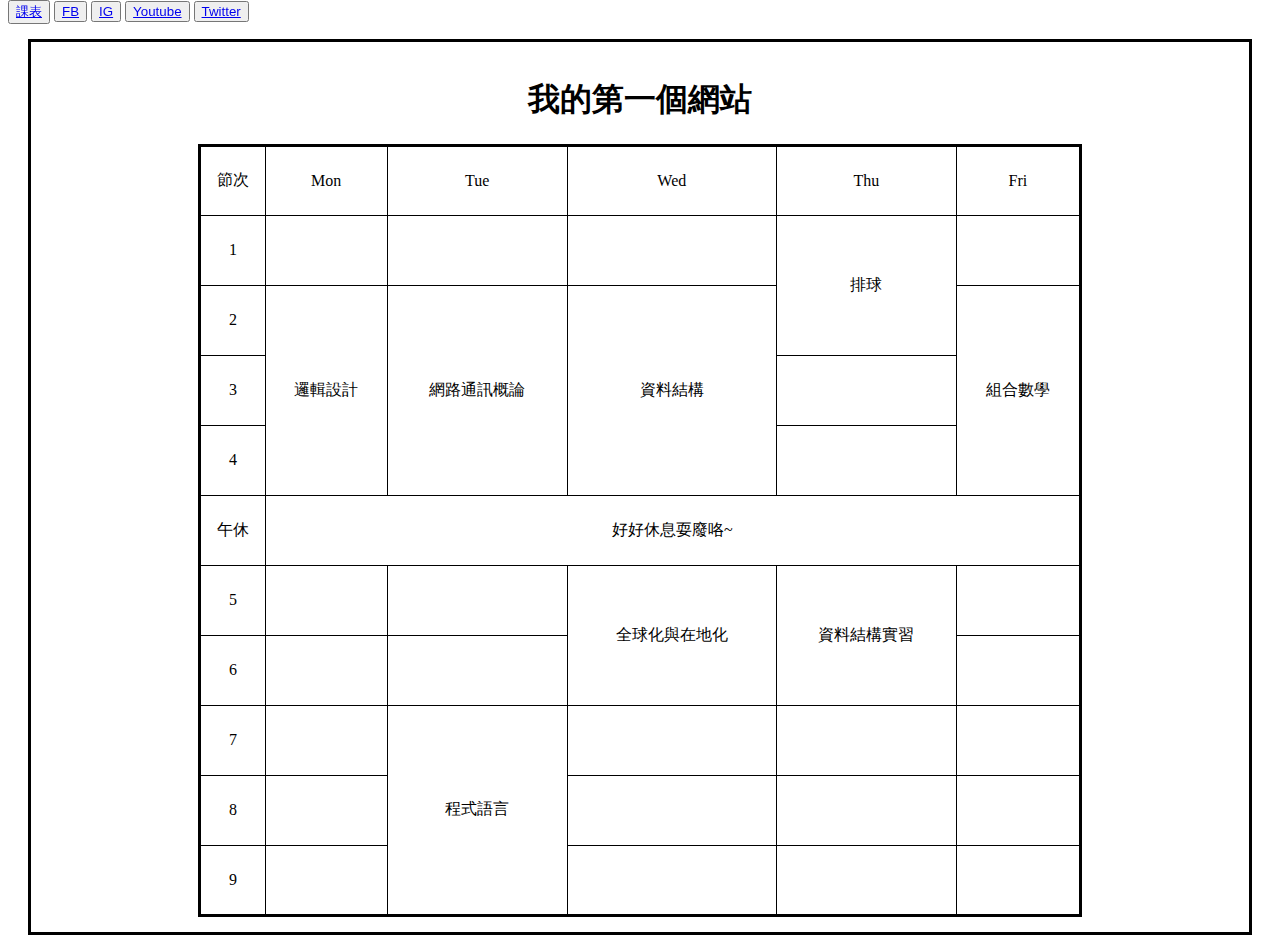
<file: view/index.html>
<!DOCTYPE html>
<html lang = "en">
<head>
    <meta charset = "UTF-8">
    <meta http-equiv = "X-UA-Compatible" content = "IE=edge">
    <meta name = "viewport" content = "width=device-width, initial-scale=.0">
    <link rel = "stylesheet" href = "../css/index.css">
    <title>屬於你自己的網站</title>
</head>

<body>
    <div class = "back">
        <div>
            <script>alert('哈囉！這是你的第一個JavaScript');</script>

            <h1 class = "text">
                我的第一個網站
            </h1>
        </div>

        <table>
            <tr> 
                <td>節次</td>
                <td>Mon</td>
                <td>Tue</td>
                <td>Wed</td>
                <td>Thu</td>
                <td>Fri</td>
            </tr>  

            <tr>
                <td>1</td>
                <td></td>
                <td></td>
                <td></td>
                <td rowspan = "2">排球</td>
                <td></td>
            </tr>

            <tr>
                <td>2</td>
                <td rowspan = "3">邏輯設計</td>
                <td rowspan = "3">網路通訊概論</td>
                <td rowspan = "3">資料結構</td>
                <!-- <td></td> -->
                <td rowspan = "3">組合數學</td>
            </tr>

            <tr>
                <td>3</td>
                <!-- <td></td> -->
                <!-- <td></td> -->
                <!-- <td></td> -->
                <td></td>
                <!-- <td></td> -->
            </tr>

            <tr>
                <td>4</td>
                <!-- <td></td> -->
                <!-- <td></td> -->
                <!-- <td></td> -->
                <td></td>
                <!-- <td></td> -->
            </tr>

            <tr>
                <td>午休</td>
                <td colspan = "7" class = "text">好好休息耍廢咯~</td>
            </tr>

            <tr>
                <td>5</td>
                <td></td>
                <td></td>
                <td rowspan = "2">全球化與在地化</td>
                <td rowspan = "2">資料結構實習</td>
                <td></td>
            </tr>

            <tr>
                <td>6</td>
                <td></td>
                <td></td>
                <!-- <td></td> -->
                <!-- <td></td> -->
                <td></td>
            </tr>

            <tr>
                <td>7</td>
                <td></td>
                <td rowspan = "3">程式語言</td>
                <td></td>
                <td></td>
                <td></td>
            </tr>
            
            <tr>
                <td>8</td>
                <td></td>
                <!-- <td></td> -->
                <td></td>
                <td></td>
                <td></td>
            </tr>
            
            <tr>
                <td>9</td>
                <td></td>
                <!-- <td></td> -->
                <td></td>
                <td></td>
                <td></td>
            </tr>

        </table>

    </div>
    <div class = "top">
        <button><a href = "index.html">課表</a></button>
        <button><a href = "https://www.facebook.com/">FB</a></button>
        <button><a href = "https://www.instagram.com/">IG</a></button>
        <button><a href = "https://www.youtube.com/">Youtube</a></button>
        <button><a href = "https://twitter.com/">Twitter</a></button>
    </div>
</body>
</html>
</file>
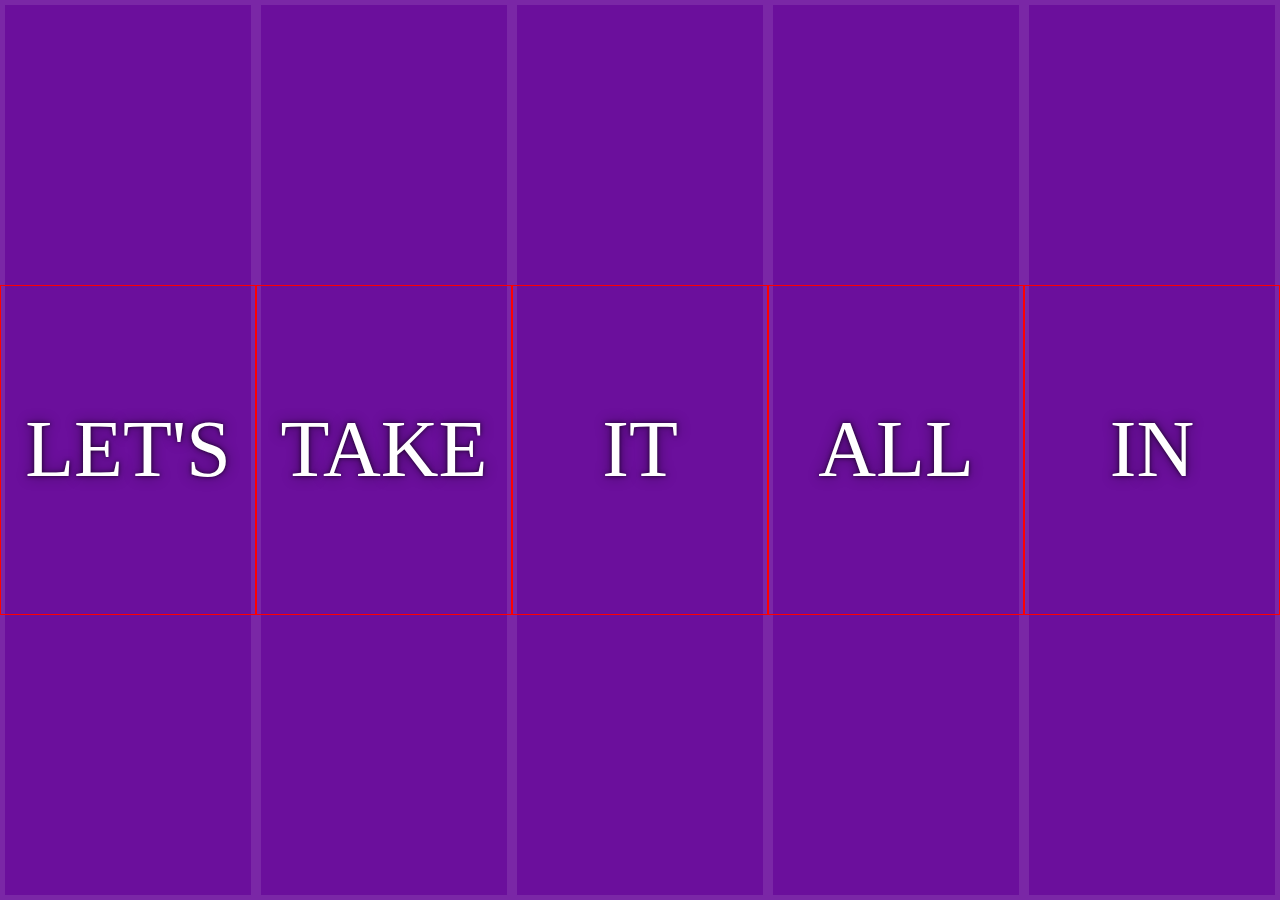
<file: view/click.html>
<!DOCTYPE html>
<html lang = "en">
<head>
    <meta charset = "UTF-8">
    <meta http-equiv = "X-UA-Compatible" content = "IE=edge">
    <meta name = "viewport" content = "width=device-width, initial-scale=1.0">
    <link rel = "stylesheet" href = "../css/click.css">
    <title>Document</title>
</head>
<body>
    <div class = "panels">
        <div class = "panel panel1">
          <p>Hey</p>
          <p>Let's</p>
          <p>Dance</p>
        </div>

        <div class = "panel panel2">
          <p>Give</p>
          <p>Take</p>
          <p>Receive</p>
        </div>

        <div class = "panel panel3">
          <p>Experience</p>
          <p>It</p>
          <p>Today</p>
        </div>

        <div class = "panel panel4">
          <p>Give</p>
          <p>All</p>
          <p>You can</p>
        </div>

        <div class = "panel panel5">
          <p>Life</p>
          <p>In</p>
          <p>Motion</p>
        </div>
        
      </div>

      <script>
        const panels = document.querySelectorAll('.panel');
    
        function toggleOpen()
        {
          this.classList.toggle('open');
        }
    
        function toggleActive(e)
        {
          // console.log(e.propertyName);
          if (e.propertyName.includes('flex'))
          {
            this.classList.toggle('open-active');
          }
        }
    
        panels.forEach(panel => panel.addEventListener('click', toggleOpen));
        panels.forEach(panel => panel.addEventListener('transitionend', toggleActive));
    
      </script>
    
</body>
</html>
</file>
<file: css/index.css>
tr {
    height: 70px;
}

table {
    border: black solid;
    border-collapse: collapse;
    margin: auto;
    width: 75%;
}

td {
    border: 1px black solid;
    text-align: center;
    font-family: Microsoft JhengHei;
    transition: 0.5s;
}

.top {
    position: fixed;
    top: 0px;
    width: 100%;
}

.back {
    top: 24px;
    position: relative;
    padding: 15px 20px;
    margin: 15px 20px;
    border: black solid;
}

.text {
    text-align: center;
    font-family: DFKai-sb;
}

a:hover {
    color: #fc3a63;
    position: relative;
    top: 1px;
    left: 1px;
}

td:hover {
    transform: scale(1.3);
}
</file>
<file: css/click.css>
html 
{
    box-sizing: border-box;
    background:#ffc600;
    font-family:'helvetica neue';
    font-size: 20px;
    font-weight: 200;
}
body 
{
    margin: 0;
}
*, *:before, *:after 
  {
    box-sizing: inherit;
  }

.panels 
 {
    min-height:100vh;
    overflow: hidden;
    display: flex;
 }

.panel {
    background:#6B0F9C;
    box-shadow:inset 0 0 0 5px rgba(255,255,255,0.1);
    color:white;
    text-align: center;
    align-items:center;
    /* Safari transitionend event.propertyName === flex */
    /* Chrome + FF transitionend event.propertyName === flex-grow */
    transition:
      font-size 0.7s cubic-bezier(0.61,-0.19, 0.7,-0.11),
      flex 0.7s cubic-bezier(0.61,-0.19, 0.7,-0.11),
      background 0.2s;
    font-size: 20px;
    background-size:cover;
    background-position:center;
    flex: 1;
    justify-content:center;
    align-items:center;
    display:flex;
    flex-direction:column;
}


  .panel1 { background-image:url(https://source.unsplash.com/gYl-UtwNg_I/1500x1500); }
  .panel2 { background-image:url(https://source.unsplash.com/rFKUFzjPYiQ/1500x1500); }
  .panel3 { background-image:url(https://images.unsplash.com/photo-1465188162913-8fb5709d6d57?ixlib=rb-0.3.5&q=80&fm=jpg&crop=faces&cs=tinysrgb&w=1500&h=1500&fit=crop&s=967e8a713a4e395260793fc8c802901d); }
  .panel4 { background-image:url(https://source.unsplash.com/ITjiVXcwVng/1500x1500); }
  .panel5 { background-image:url(https://source.unsplash.com/3MNzGlQM7qs/1500x1500); }

  .panel > * {
    margin:0;
    width: 100%;
    transition:transform 0.5s;
    border: 1px solid red;
    flex:1 0 auto;
    justify-content:center;
    align-items:center;
    display:flex;
  }

  .panel > *:first-child {transform:translateY(-100%);}
  .panel.open-active > *:first-child {transform:translateY(0);}
  .panel > *:last-child {transform:translateY(100%);}
  .panel.open-active > *:last-child {transform:translateY(0);}

  .panel p {
    text-transform: uppercase;
    font-family: 'Amatic SC', cursive;
    text-shadow:0 0 4px rgba(0, 0, 0, 0.72), 0 0 14px rgba(0, 0, 0, 0.45);
    font-size: 2em;
  }
  .panel p:nth-child(2) {
    font-size: 4em;
  }

  .panel.open {
    font-size:40px;
    flex:5;
  }
</file>
